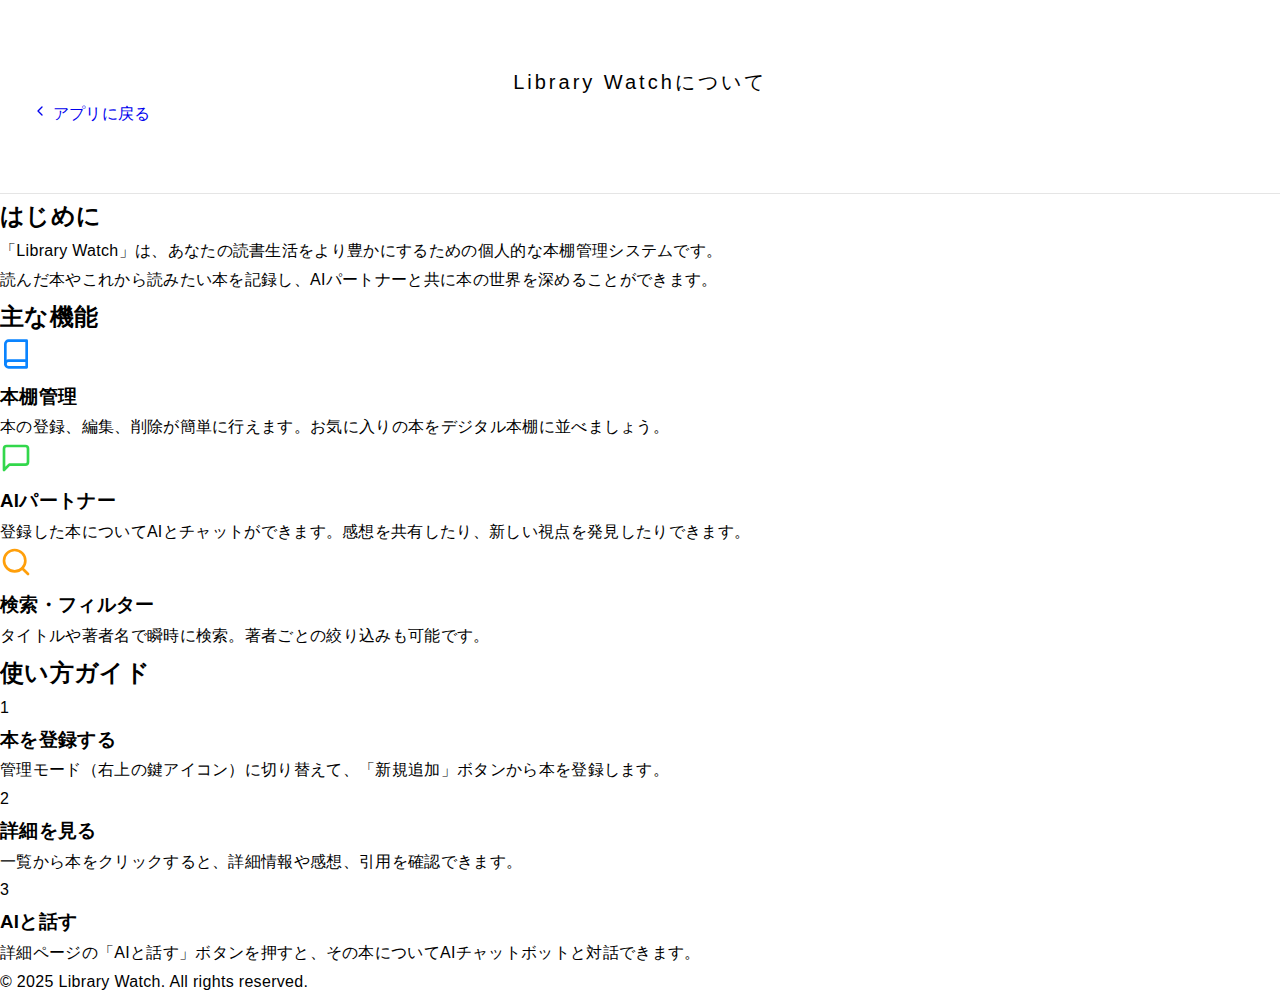
<file: about.html>
<!DOCTYPE html>
<html lang="ja">
  <head>
    <meta charset="UTF-8" />
    <meta name="viewport" content="width=device-width, initial-scale=1.0" />
    <meta
      name="description"
      content="Library Watchについて - アプリケーションの機能と使い方"
    />
    <meta name="theme-color" content="#000000" />
    <title>About - Library Watch</title>
    <link rel="icon" href="favicon.svg" type="image/svg+xml">
    <link rel="stylesheet" href="styles.css" />
  </head>
  <body>
    <div class="ambient-background"></div>

    <header class="glass-header">
      <div class="header-content">
        <h1 id="app-title">
          Library Watchについて
        </h1>
        <a href="index.html" class="primary-button" style="text-decoration: none;">
          <svg xmlns="http://www.w3.org/2000/svg" width="16" height="16" viewBox="0 0 24 24" fill="none" stroke="currentColor" stroke-width="2" stroke-linecap="round" stroke-linejoin="round"><polyline points="15 18 9 12 15 6"></polyline></svg>
          アプリに戻る
        </a>
      </div>
    </header>

    <main class="main-container fade-in">
      <section class="about-section glass-panel">
        <div class="about-content">
          <h2>はじめに</h2>
          <p>
            「Library Watch」は、あなたの読書生活をより豊かにするための個人的な本棚管理システムです。<br>
            読んだ本やこれから読みたい本を記録し、AIパートナーと共に本の世界を深めることができます。
          </p>
        </div>
      </section>

      <section class="about-section glass-panel">
        <h2>主な機能</h2>
        <div class="feature-grid">
          <div class="feature-card">
            <div class="feature-icon">
              <svg xmlns="http://www.w3.org/2000/svg" width="32" height="32" viewBox="0 0 24 24" fill="none" stroke="#0a84ff" stroke-width="2" stroke-linecap="round" stroke-linejoin="round"><path d="M4 19.5A2.5 2.5 0 0 1 6.5 17H20"></path><path d="M6.5 2H20v20H6.5A2.5 2.5 0 0 1 4 19.5v-15A2.5 2.5 0 0 1 6.5 2z"></path></svg>
            </div>
            <h3>本棚管理</h3>
            <p>本の登録、編集、削除が簡単に行えます。お気に入りの本をデジタル本棚に並べましょう。</p>
          </div>
          
          <div class="feature-card">
            <div class="feature-icon">
              <svg xmlns="http://www.w3.org/2000/svg" width="32" height="32" viewBox="0 0 24 24" fill="none" stroke="#32d74b" stroke-width="2" stroke-linecap="round" stroke-linejoin="round"><path d="M21 15a2 2 0 0 1-2 2H7l-4 4V5a2 2 0 0 1 2-2h14a2 2 0 0 1 2 2z"></path></svg>
            </div>
            <h3>AIパートナー</h3>
            <p>登録した本についてAIとチャットができます。感想を共有したり、新しい視点を発見したりできます。</p>
          </div>

          <div class="feature-card">
            <div class="feature-icon">
              <svg xmlns="http://www.w3.org/2000/svg" width="32" height="32" viewBox="0 0 24 24" fill="none" stroke="#ff9f0a" stroke-width="2" stroke-linecap="round" stroke-linejoin="round"><circle cx="11" cy="11" r="8"></circle><line x1="21" y1="21" x2="16.65" y2="16.65"></line></svg>
            </div>
            <h3>検索・フィルター</h3>
            <p>タイトルや著者名で瞬時に検索。著者ごとの絞り込みも可能です。</p>
          </div>
        </div>
      </section>

      <section class="about-section glass-panel">
        <h2>使い方ガイド</h2>
        <div class="usage-steps">
          <div class="step-item">
            <span class="step-number">1</span>
            <div class="step-text">
              <h3>本を登録する</h3>
              <p>管理モード（右上の鍵アイコン）に切り替えて、「新規追加」ボタンから本を登録します。</p>
            </div>
          </div>
          <div class="step-item">
            <span class="step-number">2</span>
            <div class="step-text">
              <h3>詳細を見る</h3>
              <p>一覧から本をクリックすると、詳細情報や感想、引用を確認できます。</p>
            </div>
          </div>
          <div class="step-item">
            <span class="step-number">3</span>
            <div class="step-text">
              <h3>AIと話す</h3>
              <p>詳細ページの「AIと話す」ボタンを押すと、その本についてAIチャットボットと対話できます。</p>
            </div>
          </div>
        </div>
      </section>
      
      <footer class="app-footer">
        <p>&copy; 2025 Library Watch. All rights reserved.</p>
      </footer>
    </main>
  </body>
</html>
</file>
<file: styles.css>
/* 基本リセット: すべての要素のmarginとpaddingをゼロに */
* {
    margin: 0;
    padding: 0;
    box-sizing: border-box;
}

/* CSS変数: 色やサイズを定義（nautsスタイル - ミニマル） */
:root {
    --color-primary: #000000;        /* 黒（メインカラー） */
    --color-secondary: #000000;      /* 黒（アクセント） */
    --color-bg-main: #ffffff;        /* 白（背景） */
    --color-bg-card: #ffffff;        /* 白（カード背景） */
    --color-text-primary: #000000;   /* 黒（メインテキスト） */
    --color-text-secondary: #666666; /* グレー（サブテキスト） */
    --color-border: #e5e5e5;         /* ライトグレー（ボーダー） */
    --spacing-md: 16px;
    --spacing-lg: 32px;
    --spacing-xl: 48px;
    --spacing-xxl: 64px;
}

/* bodyのスタイル */
body {
    font-family: -apple-system, BlinkMacSystemFont, 'Helvetica Neue', 'Segoe UI', 'Noto Sans JP', sans-serif;
    background-color: var(--color-bg-main);
    color: var(--color-text-primary);
    line-height: 1.8;
    letter-spacing: 0.02em;
}

/* ヘッダーのスタイル */
header {
    background-color: white;
    padding: var(--spacing-xxl) var(--spacing-lg);
    border-bottom: 1px solid var(--color-border);
}

/* ヘッダー内のタイトル（h1） */
header h1 {
    color: var(--color-primary);
    font-size: 20px;
    font-weight: 500;
    text-align: center;
    letter-spacing: 0.15em;
}

/* メインコンテナ */
#app {
    max-width: 900px;
    margin: 0 auto;
    padding: var(--spacing-xxl) var(--spacing-lg);
}

/* 本のカード一覧（リストレイアウト） */
#book-list {
    display: flex;
    flex-direction: column;
    gap: 0;
    margin-top: var(--spacing-lg);
}

/* 本のカード */
.book-card {
    background-color: transparent;
    padding: var(--spacing-xl) 0;
    border-bottom: 1px solid var(--color-border);
    cursor: pointer;
    transition: opacity 0.3s ease;
}

/* カードホバー時のエフェクト */
.book-card:hover {
    opacity: 0.6;
}

/* 本のタイトル */
.book-title {
    font-size: 20px;
    font-weight: 400;
    color: var(--color-text-primary);
    margin-bottom: 12px;
    letter-spacing: 0.02em;
}

/* 著者名 */
.book-author {
    font-size: 13px;
    color: var(--color-text-secondary);
    margin-bottom: 16px;
    font-weight: 300;
}

/* 感想要約 */
.book-summary {
    font-size: 13px;
    color: var(--color-text-secondary);
    line-height: 1.8;
    display: -webkit-box;
    -webkit-line-clamp: 2;
    -webkit-box-orient: vertical;
    overflow: hidden;
    text-overflow: ellipsis;
    font-weight: 300;
}

/* SC2: 詳細画面 */
#screen-detail {
    max-width: 800px;
    margin: 0 auto;
}

/* 戻るボタン */
.back-button {
    background-color: transparent;
    border: none;
    color: var(--color-text-secondary);
    font-size: 13px;
    padding: 0;
    cursor: pointer;
    margin-bottom: var(--spacing-xl);
    transition: opacity 0.3s ease;
    font-weight: 300;
}

.back-button:hover {
    opacity: 0.6;
}

/* 本の詳細情報 */
.book-detail-info {
    margin-bottom: var(--spacing-xxl);
    padding-bottom: var(--spacing-xl);
    border-bottom: 1px solid var(--color-border);
}

.detail-title {
    font-size: 32px;
    font-weight: 400;
    color: var(--color-text-primary);
    margin-bottom: 16px;
    letter-spacing: 0.02em;
    line-height: 1.4;
}

.detail-author {
    font-size: 14px;
    color: var(--color-text-secondary);
    margin-bottom: 20px;
    font-weight: 300;
}

.detail-summary {
    font-size: 14px;
    color: var(--color-text-secondary);
    line-height: 1.8;
    margin-bottom: 0;
    font-weight: 300;
}

/* 全体の感想セクション */
.overall-review-section {
    background-color: transparent;
    padding: var(--spacing-xl) 0;
    margin-bottom: var(--spacing-xl);
    border-bottom: 1px solid var(--color-border);
}

.section-title {
    font-size: 16px;
    font-weight: 400;
    color: var(--color-text-primary);
    margin-bottom: 20px;
    letter-spacing: 0.05em;
}

.overall-review-content {
    font-size: 14px;
    color: var(--color-text-secondary);
    line-height: 1.9;
    white-space: pre-wrap;
    font-weight: 300;
}

/* 引用セクション */
.quote-section {
    background-color: transparent;
    padding: var(--spacing-xl) 0;
    margin-bottom: var(--spacing-xl);
    border-bottom: 1px solid var(--color-border);
}

.quote-header {
    font-size: 12px;
    font-weight: 300;
    color: var(--color-text-secondary);
    margin-bottom: 16px;
    letter-spacing: 0.05em;
}

.quote-text {
    font-size: 14px;
    color: var(--color-text-primary);
    line-height: 1.9;
    padding: 0;
    padding-left: 20px;
    border-left: 2px solid var(--color-border);
    margin-bottom: 20px;
    white-space: pre-wrap;
    font-weight: 300;
}

.quote-comment {
    font-size: 14px;
    color: var(--color-text-secondary);
    line-height: 1.9;
    white-space: pre-wrap;
    font-weight: 300;
}

.quote-comment strong {
    color: var(--color-text-primary);
    font-weight: 400;
}

/* 上司と対話ボタン */
.dialog-button {
    width: 100%;
    height: 54px;
    background-color: var(--color-primary);
    color: white;
    border: 1px solid var(--color-primary);
    border-radius: 0;
    font-size: 14px;
    font-weight: 400;
    letter-spacing: 0.05em;
    cursor: pointer;
    transition: opacity 0.3s ease;
    margin-top: var(--spacing-xl);
}

.dialog-button:hover {
    opacity: 0.7;
}

.dialog-button:active {
    transform: none;
}

/* モーダル全体 */
.modal {
    position: fixed;
    top: 0;
    left: 0;
    width: 100%;
    height: 100%;
    display: flex;
    justify-content: center;
    align-items: center;
    z-index: 1000;
}

/* モーダルの背景（半透明） */
.modal-overlay {
    position: absolute;
    top: 0;
    left: 0;
    width: 100%;
    height: 100%;
    background-color: rgba(0, 0, 0, 0.4);
}

/* モーダルのコンテンツボックス */
.modal-content {
    position: relative;
    background-color: white;
    border-radius: 0;
    padding: 40px;
    max-width: 640px;
    width: 90%;
    max-height: 80vh;
    box-shadow: 0 4px 20px rgba(0, 0, 0, 0.15);
    z-index: 1001;
}

/* モーダルヘッダー */
.modal-header {
    display: flex;
    justify-content: space-between;
    align-items: center;
    margin-bottom: 24px;
    padding-bottom: 20px;
    border-bottom: 1px solid var(--color-border);
}

.modal-header h2 {
    font-size: 16px;
    font-weight: 400;
    color: var(--color-text-primary);
    margin: 0;
    letter-spacing: 0.05em;
}

/* ×ボタン */
.close-x {
    background-color: transparent;
    border: none;
    font-size: 24px;
    color: var(--color-text-secondary);
    cursor: pointer;
    padding: 0;
    width: 32px;
    height: 32px;
    line-height: 1;
    transition: opacity 0.3s ease;
    font-weight: 300;
}

.close-x:hover {
    opacity: 0.6;
}

/* プロンプトテキストエリア */
.prompt-textarea {
    width: 100%;
    height: 300px;
    padding: 20px;
    background-color: #fafafa;
    border: 1px solid var(--color-border);
    border-radius: 0;
    font-size: 13px;
    font-family: 'Courier New', monospace;
    color: var(--color-text-secondary);
    resize: vertical;
    margin-bottom: 20px;
    line-height: 1.7;
    font-weight: 300;
}

.prompt-textarea:focus {
    outline: 1px solid var(--color-text-secondary);
    outline-offset: 0;
}

/* モーダルボタングループ */
.modal-buttons {
    display: flex;
    gap: 12px;
}

/* コピーボタン */
.copy-button {
    flex: 1;
    height: 50px;
    background-color: var(--color-primary);
    color: white;
    border: 1px solid var(--color-primary);
    border-radius: 0;
    font-size: 14px;
    font-weight: 400;
    letter-spacing: 0.05em;
    cursor: pointer;
    transition: opacity 0.3s ease;
}

.copy-button:hover {
    opacity: 0.7;
}

/* 閉じるボタン */
.close-button {
    flex: 1;
    height: 50px;
    background-color: transparent;
    color: var(--color-text-secondary);
    border: 1px solid var(--color-border);
    border-radius: 0;
    font-size: 14px;
    font-weight: 400;
    letter-spacing: 0.05em;
    cursor: pointer;
    transition: opacity 0.3s ease;
}

.close-button:hover {
    opacity: 0.6;
}

/* レスポンシブ: スマホ（幅768px未満） */
@media (max-width: 768px) {
    header {
        padding: var(--spacing-lg) var(--spacing-md);
    }
    
    header h1 {
        font-size: 12px;
    }
    
    #app {
        padding: var(--spacing-lg) var(--spacing-md);
    }
    
    .detail-title {
        font-size: 24px;
    }
    
    .modal-content {
        padding: 24px;
    }
    
    .book-card {
        padding: var(--spacing-lg) 0;
    }
}

/* レスポンシブ: タブレット（幅768px以上1024px未満） */
@media (min-width: 768px) and (max-width: 1024px) {
    #app {
        padding: var(--spacing-xl) var(--spacing-lg);
    }
}

/* レスポンシブ: デスクトップ（幅1024px以上） */
@media (min-width: 1024px) {
    #app {
        max-width: 900px;
    }
}
</file>
